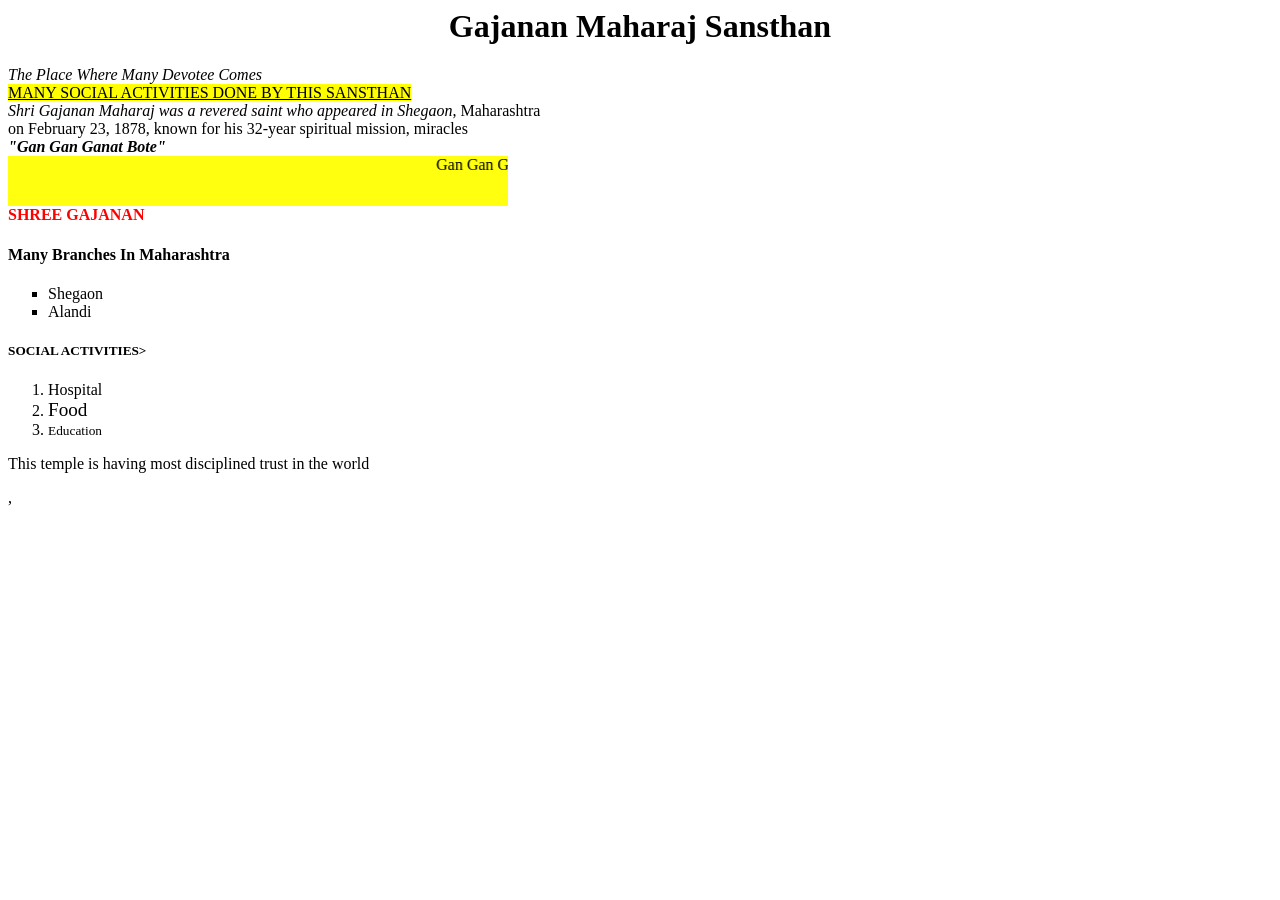
<file: day1.html>
<html>
    <head>
        <title>
            AAPLA SHEGAON
        </title>
        <body> 
          <b> <h1 align="center"> Gajanan Maharaj Sansthan </h1></b>
          <i> The Place Where Many Devotee Comes</i><br>
         <u><mark> MANY SOCIAL ACTIVITIES DONE BY THIS SANSTHAN </mark></u><br>
         <i></u>Shri Gajanan Maharaj was a revered saint who appeared in Shegaon</u></i>, Maharashtra<br> 
         on February 23, 1878, known for his 32-year spiritual mission, miracles<br>
         <i> <b>"Gan Gan Ganat Bote"</b></i><br>
        <marquee bgcolor="ffff0f" height="50" width="500">Gan Gan Ganat Bote</marquee><br>
        <right><font color="ff0000" ><b>SHREE GAJANAN</b></font></right>
        <h4>Many Branches In Maharashtra</h4>
        <ul type="square">
            <li>Shegaon</li>
            <li>Alandi</li>
        </ul>
        <h5> SOCIAL ACTIVITIES></h5>
        <ol type="roman">
            <li>Hospital</li>
            <li><big>Food</big></li>
            <li><small>Education</small></li>
        </ol>
        <p>This temple is having most disciplined trust in the world 
        </p>
        
        </body>
        </head>
</html>     









































,
</file>
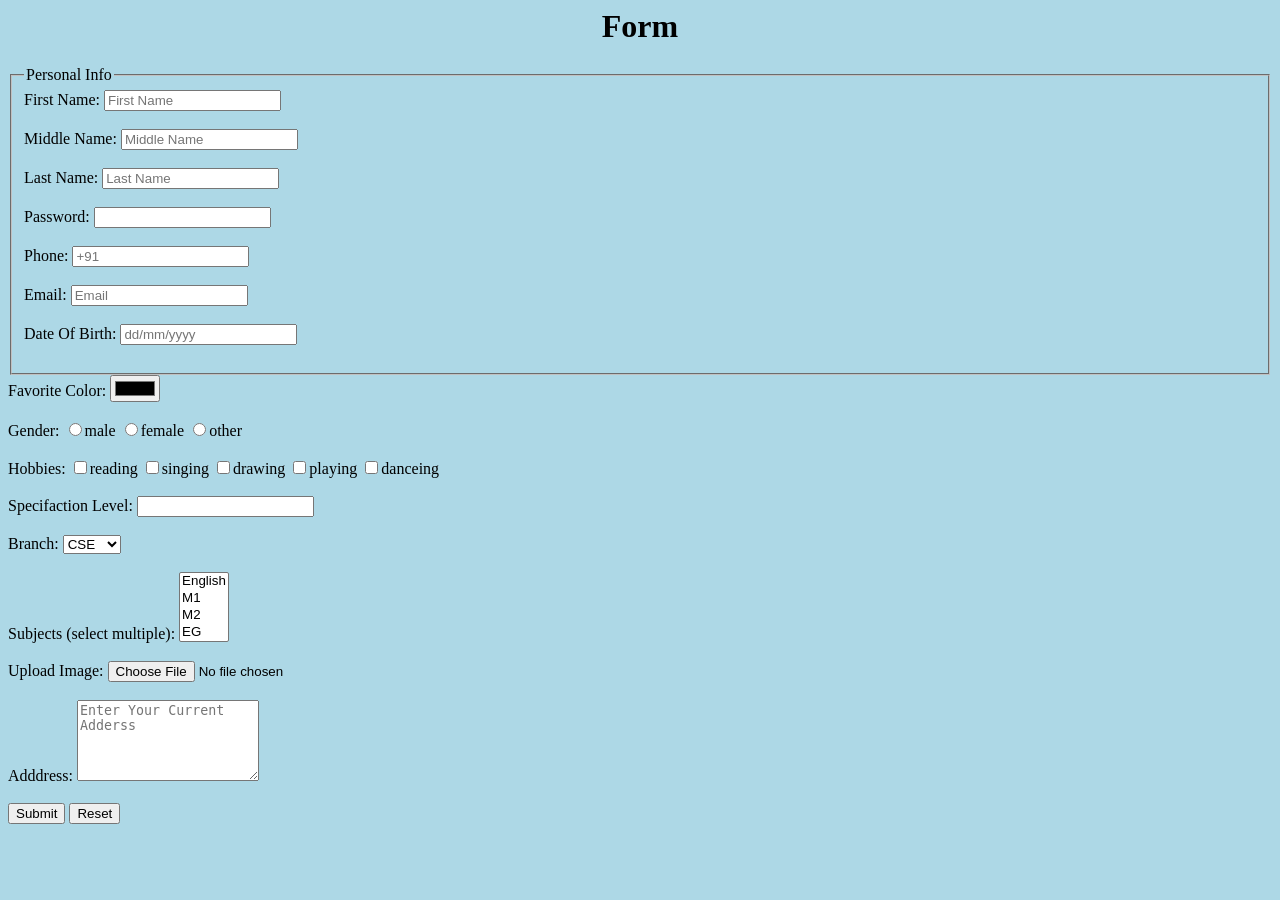
<file: day3.html>
<html>
    <head>
        <title>Reg Form</title>
    
    </head>
    <h1 ><center>Form</center></h1>
    <body bgcolor="lightblue">
<form>
<fieldset><legend>Personal Info</legend>
    First Name:
    <input type="text" name="firstname" placeholder="First Name"><br><br>
    Middle Name:
    <input type="text" name="middlename" placeholder="Middle Name"><br><br>
    Last Name:
    <input type="text" name=" lastname" placeholder="Last Name"><br><br>
    Password:
    <input type="text" name="Password"><br><br>
    Phone:
    <input type="tel" name="phone" pattern="[0-9]{10}" placeholder="+91"><br><br>
     Email:
     <input type="text" name=" Email" placeholder="Email"><br><br>
     Date Of Birth:
     <input type="number" name=" dateofbirth" placeholder="dd/mm/yyyy"><br><br></fieldset>  
     Favorite Color:
     <input type="color" name="color"><br><br>
     Gender:
      <input type="radio" name="gender" value="male">male
       <input type="radio" name="gender" value="female">female
        <input type="radio" name="gender" value="other">other <br><br>
        Hobbies:
         <input type="checkbox" name="hobby" value="reading">reading 
          <input type="checkbox" name="hobby" value="singing">singing 
           <input type="checkbox" name="hobby" value="drawing">drawing 
            <input type="checkbox" name="hobby" value="playing">playing 
             <input type="checkbox" name="hobby" value="danceing">danceing <br><br>
             Specifaction Level:
             <input type="   " min="1" max="10"><br><br>
     Branch:
     <select name="Branch">
        <option value="CSE">CSE</option>
         <option value="IT">IT</option>
          <option value="EXTC"> EXTC</option>
           <option value="ELPO">ELPO</option>
        </select> <br><br>
     Subjects (select multiple):
     <select name="Subjects" multiple >
        <option value="English">English</option>
         <option value="M1">M1</option>
          <option value="M2">M2</option>
           <option value="EG">EG</option>
</select><br><br>
Upload Image:
<input type="file" name="photo" accept="image/*"><br><br>
Adddress:
<textarea name="address" cols="20" rows="5" placeholder="Enter Your Current Adderss"></textarea><br><br>
<input type="submit" value="Submit">
<input type="reset" value="Reset">
</form>

</body>
</html>
</file>
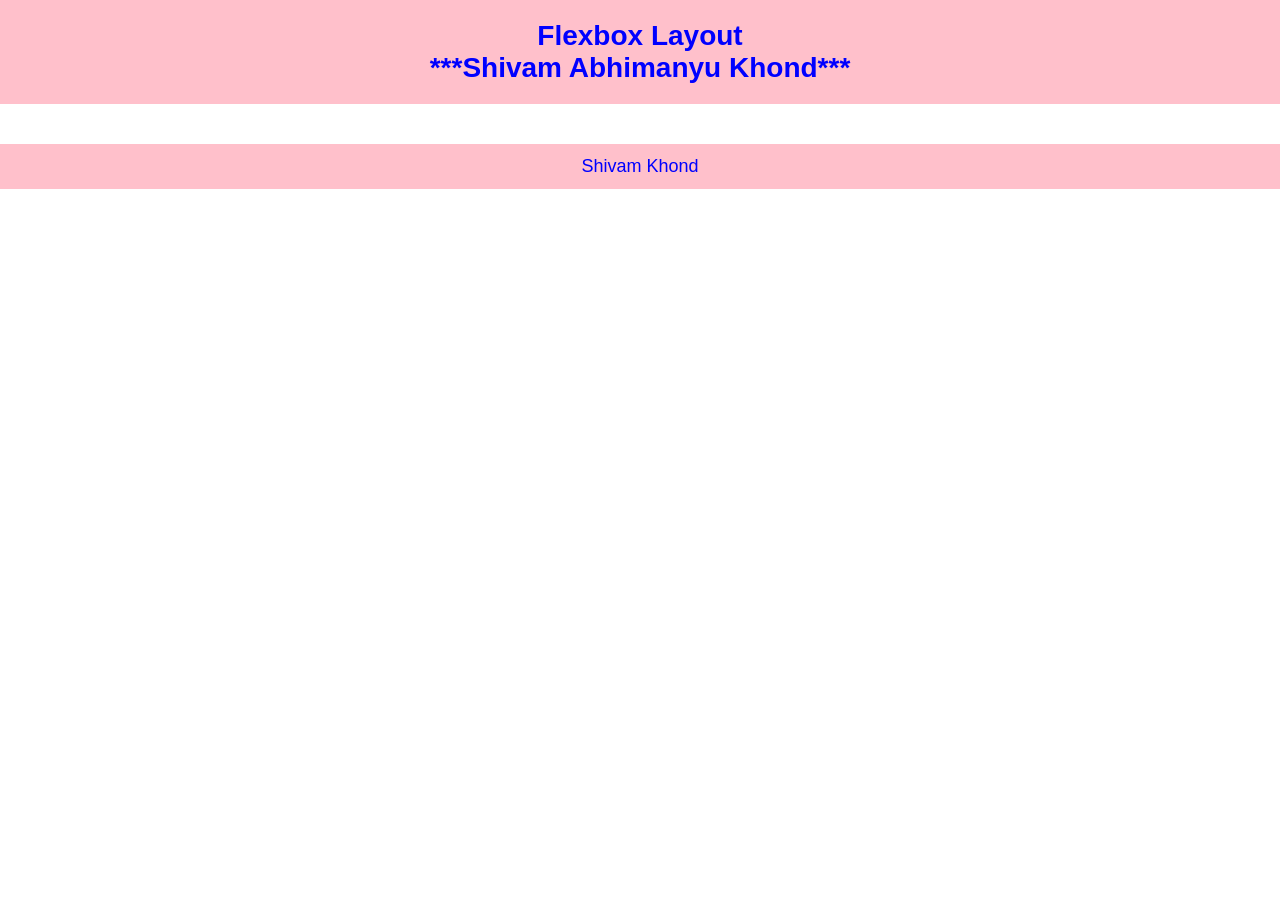
<file: day4.html>
<html>
<head>
    
    <title>Flexbox Project - Shivam Khond</title>

    <style>
        body {
            margin: 0;
            padding: 0;
            font-family: Arial, sans-serif;
            background: white;
        }

        header {
            text-align: center;
            background: pink;
            color: blue;
            padding: 20px;
            font-size: 28px;
            font-weight: bold;
        }

        footer {
            text-align: center;
            background: pink;
            color: blue;
            padding: 12px;
            font-size: 18px;
            margin-top: 40px;
        }
    </style>
</head>

<body>

<header>
    Flexbox Layout <br>***Shivam Abhimanyu Khond***
</header>



<footer>
    Shivam Khond 
</footer>

</body>
</html>
</file>
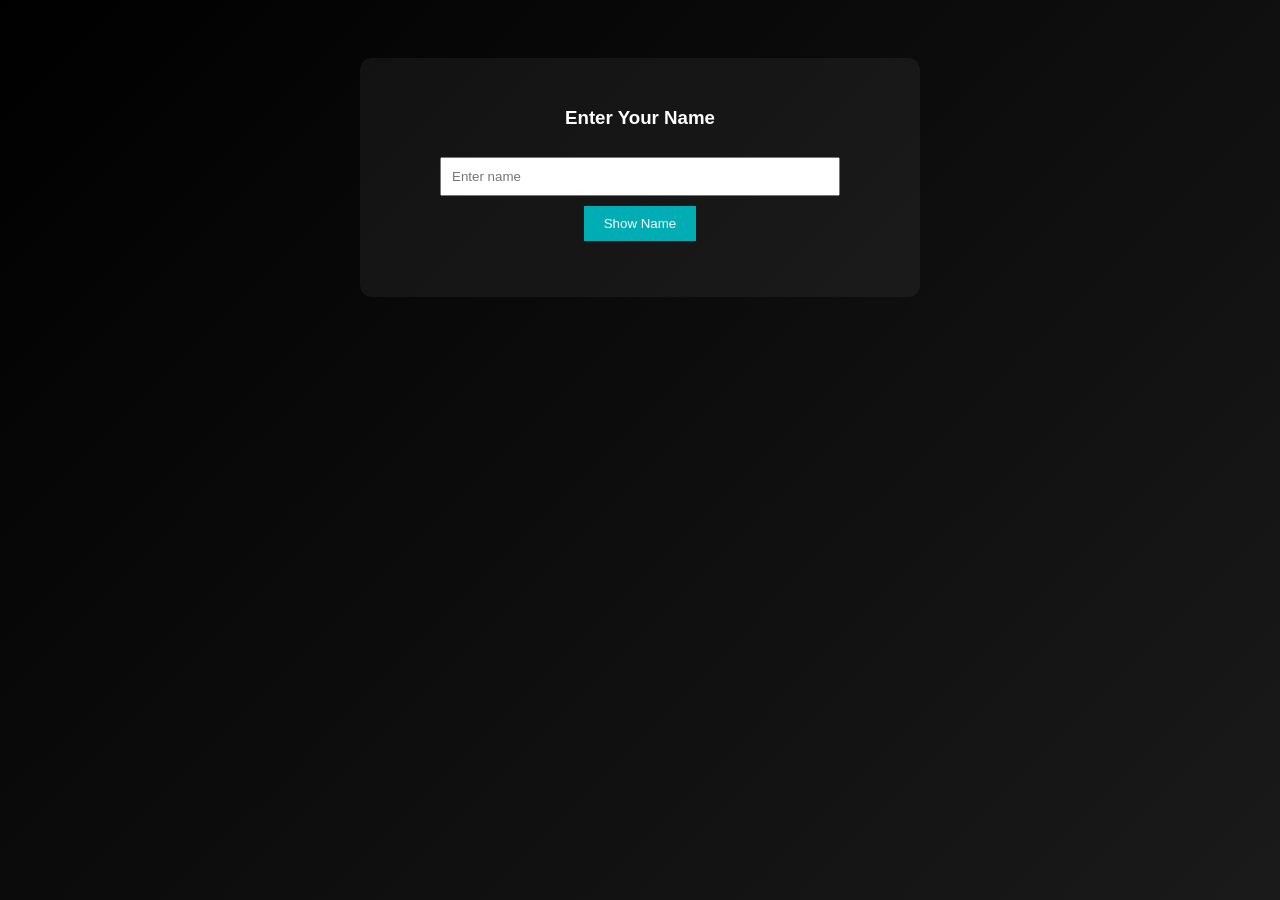
<file: day6.html>
<html >
<head>
    <meta charset="UTF-8">
    <meta name="viewport" content="width=device-width, initial-scale=1.0">
    <title>Day 6 - Basic JavaScript</title>

    <style>
        body {
            font-family: Arial;
            background: linear-gradient(135deg, #000, #1a1a1a);
            color: white;
            text-align: center;
            padding: 50px;
        }

        .container {
            background: rgba(255,255,255,0.05);
            padding: 30px;
            border-radius: 12px;
            max-width: 500px;
            margin: auto;
        }

        button {
            padding: 10px 20px;
            margin: 10px;
            background: #00adb5;
            border: none;
            color: white;
            cursor: pointer;
        }

        input {
            padding: 10px;
            margin-top: 10px;
            width: 80%;
        }
    </style>
</head>

<body>

<div class="container">
    

  
    
    

    <!-- Variable Example -->
    <h3>Enter Your Name</h3>
    <input type="text" id="nameInput" placeholder="Enter name">
    <button onclick="showName()">Show Name</button>

    <p id="output"></p>
</div>

<script>
    // Console example
    function showConsole() {
        console.log("Hello, this is my first JavaScript console output!");
        console.log("Learning variables, functions, and DOM.");
        alert("Check the console (Right click → Inspect → Console)");
    }

    // Variable + function example
    function showName() {
        let name = document.getElementById("nameInput").value;

        if(name === "") {
            alert("Please enter your name");
            return;
        }

        document.getElementById("output").innerText = "Hello " + name;
    }
</script>

</body>
</html>
</file>
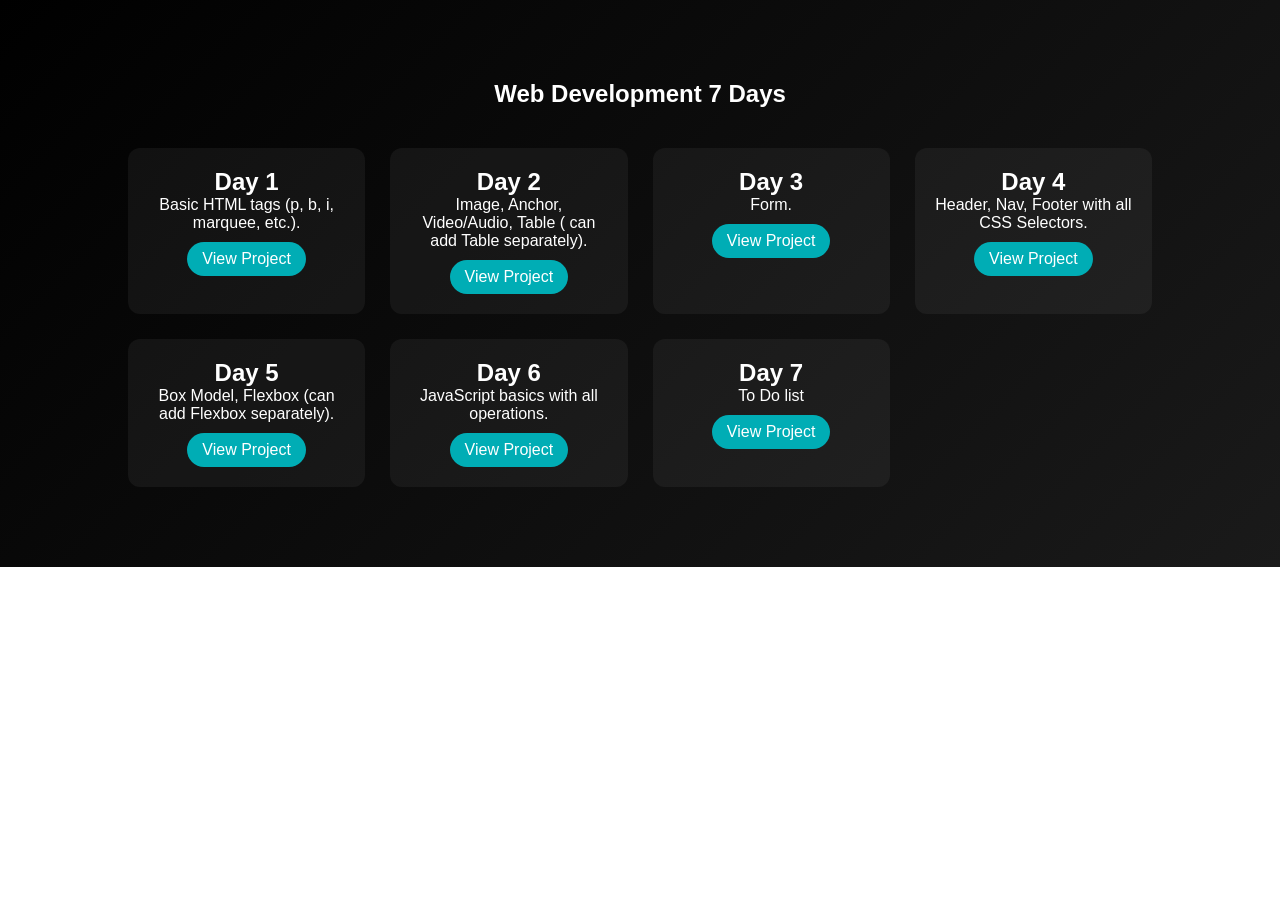
<file: webdev7.html>
<html>
<head>
    <meta charset="UTF-8">
    <meta name="viewport" content="width=device-width, initial-scale=1.0">
    <title>Web Development Module</title>
    <link rel="stylesheet" href="style.css">
</head>
<body>

<section class="module-page">

    <h1>Web Development 7 Days</h1>

    <div class="day-container">

        
        <div class="day-card">
            <h2>Day 1</h2>
            <p> Basic HTML tags (p, b, i, marquee, etc.).</p>
            <a href="day1.html" class="view-btn">View Project</a>
        </div>

        <div class="day-card">
            <h2>Day 2</h2>
            <p>Image, Anchor, Video/Audio, Table ( can add Table separately).</p>
            <a href="day2.html" class="view-btn">View Project</a>
        </div>

        <div class="day-card">
            <h2>Day 3</h2>
            <p> Form.</p>
            <a href="day3.html" class="view-btn">View Project</a>
        </div>

        <div class="day-card">
            <h2>Day 4</h2>
            <p>Header, Nav, Footer with all CSS Selectors.</p>
            <a href="day4.html" class="view-btn">View Project</a>
        </div>

        <div class="day-card">
            <h2>Day 5</h2>
            <p>Box Model, Flexbox (can add Flexbox separately).</p>
            <a href="day5.html" class="view-btn">View Project</a>
        </div>

        <div class="day-card">
            <h2>Day 6</h2>
            <p>JavaScript basics with all operations.</p>
            <a href="day6.html" class="view-btn">View Project</a>
        </div>
 <div class="day-card">
            <h2>Day 7</h2>
            <p>To Do list</p>
            <a href="day6.html" class="view-btn">View Project</a>
        </div>
    </div>

</section>

</body>
</html>
</file>
<file: style.css>
* {
    margin: 0;
    padding: 0;
    box-sizing: border-box;
    font-family: Arial, sans-serif;
    
}

/* Navbar */
.navbar {
    position: fixed;
  top: 0;
  width: 100%;
  height: 65px;
    display: flex;
    justify-content: space-between;
    padding: 15px 50px;
    background: #111;
    background-color: #111;
    color: white;
    z-index: 9999;
    
}

.nav-links {
    list-style: none;
    display: flex;
}

.nav-links li {
    margin-left: 20px;
}

.nav-links a {
    color: white;
    text-decoration: none;
    transition: 0.3s;
}

.nav-links a:hover {
    color: #00adb5;
}

/* HERO SECTION */
.hero {
   height: 100vh;
    display: flex;
    align-items: center;
    padding: 0 10%;

    background:
       linear-gradient(rgba(0, 0, 0, 0.85), rgba(0, 0, 0, 0.9)),
        url('https://images.pexels.com/photos/373543/pexels-photo-373543.jpeg');

    background-size: cover;
    background-position: center;
    animation: zoomBg 10s ease-in-out infinite alternate;

    color: white;
}

/* Container */
.hero-container {
    display: flex;
    align-items: center;
    justify-content: space-between;
    gap: 40px;
    width: 100%;
    flex-wrap: wrap;
}

/* LEFT TEXT */
.hero-text {
    flex: 1;
    min-width: 280px;

    margin-left: 50px; 
}

.hero-text h1 {
    font-size: 45px;
    margin-bottom: 10px;
}

.hero-text span {
     font-size: 100px;
    color: #00adb5;
}

.hero-text h3 {
    font-size: 35px;
    margin-bottom: 15px;
    color: #94a3b8;
}

.hero-text p {
    margin-bottom: 20px;
    line-height: 1.6;
    color: #cbd5e1;
}

/* RIGHT IMAGE */
.hero-image {
    flex: 1;
    display: flex;
    justify-content: center;
}

.hero-image img {
    height: 450px;
    width: 700px;
    border-radius: 20px;
    transition: 0.4s;
}

/* 🔥 Hover Effect */
.hero-image img:hover {
    transform: scale(1.08) rotate(1deg);
    box-shadow: 0 15px 40px rgba(0,0,0,0.6);
}

/* RESPONSIVE */
@media (max-width: 768px) {
    .hero-container {
        flex-direction: column-reverse;
        text-align: center;
    }

    .hero-text h1 {
        font-size: 32px;
    }
}

/* About */
.about {
    padding: 50px;
    text-align: center;
    background-image: url('https://cdn.shopify.com/s/files/1/1038/1798/files/30._Simple_Dark_Blue_iPhone_Wallpaper_4k_HD.jpg?v=1707976053');
}

/* Projects */
.projects {
    padding: 80px 10%;
    color: white;
    text-align: center;

    background-image: 
        linear-gradient(rgba(0,0,0,0.85), rgba(0,0,0,0.9)),
        url("https://img.freepik.com/free-vector/digital-web-network-circuit-line-techno-wallpaper-design_1017-59200.jpg");

    background-size: cover;
    background-position: center;
    background-repeat: no-repeat;
}
.project-container {
    display: flex;
    justify-content: center;
    gap: 30px;
    flex-wrap: wrap;
    margin-top: 40px;
}

/* Card */
/* PROJECT SECTION */
.projects {
    padding: 80px 10%;
    background: linear-gradient(135deg, #0f172a, #1e293b);
    color: white;
    text-align: center;
}

/* Grid Layout */
.project-container {
    display: grid;
    grid-template-columns: repeat(auto-fit, minmax(250px, 1fr));
    gap: 25px;
    margin-top: 40px;
}

/* Card */
.project-card1 {
    
    background:url(https://encrypted-tbn0.gstatic.com/images?q=tbn:ANd9GcTT-6mIkn9HqthtD97HUFbjwZ2dcd8AiBsn9Q&s);
    background-size: cover;
    background-position: center;
    background-repeat: no-repeat;
    padding: 25px;
    border-radius: 15px;
    backdrop-filter: blur(10px);
    transition: 0.4s;
    text-align: center;
}
.project-card2 {
    
    background:url([data-uri]);
    background-size: cover;
    background-position: center;
    background-repeat: no-repeat;
    padding: 25px;
    border-radius: 15px;
    backdrop-filter: blur(10px);
    transition: 0.4s;
    text-align: center;
}
.project-card3 {
    
    background:url([data-uri]);
    background-size: cover;
    background-position: center;
    background-repeat: no-repeat;
    padding: 25px;
    border-radius: 15px;
    backdrop-filter: blur(10px);
    transition: 0.4s;
    text-align: center;
}.project-card4 {
    
    background:url([data-uri]);
    background-size: cover;
    background-position: center;
    background-repeat: no-repeat;
    padding: 25px;
    border-radius: 15px;
    backdrop-filter: blur(10px);
    transition: 0.4s;
    text-align: center;
}.project-card5 {
    
    background:url([data-uri]);
    background-size: cover;
    background-position: center;
    background-repeat: no-repeat;
    padding: 25px;
    border-radius: 15px;
    backdrop-filter: blur(10px);
    transition: 0.4s;
    text-align: center;
}.project-card6 {
    
    background:url([data-uri]);
    background-size: cover;
    background-position: center;
    background-repeat: no-repeat;
    padding: 25px;
    border-radius: 15px;
    backdrop-filter: blur(10px);
    transition: 0.4s;
    text-align: center;
}.project-card7{
    
    background:url(https://encrypted-tbn0.gstatic.com/images?q=tbn:ANd9GcTe2zcxpFNpHnj3i1-n80TjEdt8jzhf8N_P4Q&s);
     background-size: cover;
    background-position: center;
    background-repeat: no-repeat;
    padding: 25px;
    border-radius: 15px;
    backdrop-filter: blur(10px);
    transition: 0.4s;
    text-align: center;
}.project-card8 {
    
    background:url([data-uri]);
    background-size: cover;
    background-position: center;
    background-repeat: no-repeat;
    padding: 25px;
    border-radius: 15px;
    backdrop-filter: blur(10px);
    transition: 0.4s;
    text-align: center;
}.project-card9{
    
    background:url(https://encrypted-tbn0.gstatic.com/images?q=tbn:ANd9GcSLiovy82_v8cW4Ow1neVBA1Phx9WNq4Fwuqg&s);
    background-size: cover;
    background-position: center;
    background-repeat: no-repeat;
    padding: 25px;
    border-radius: 15px;
    backdrop-filter: blur(10px);
    transition: 0.4s;
    text-align: center;
}.project-card10 {
    
    background:url([data-uri]);
    background-size: cover;
    background-position: center;
    background-repeat: no-repeat;
    padding: 25px;
    border-radius: 15px;
    backdrop-filter: blur(10px);
    transition: 0.4s;
    text-align: center;
}
/* Icon */
.project-card .icon {
    font-size: 35px;
    margin-bottom: 10px;
}

/* Title */
.project-card h3 {
    margin-bottom: 10px;
}

/* Text */
.project-card p {
    font-size: 14px;
    color: #cbd5e1;
    margin-bottom: 15px;
}

/* Button */
.explore-btn {
    display: inline-block;
    padding: 8px 18px;
    background: #00adb5;
    color: white;
    text-decoration: none;
    border-radius: 20px;
    transition: 0.3s;
}

/* Hover Effects */
.project-card:hover {
    transform: translateY(-10px) scale(1.03);
    box-shadow: 0 15px 30px rgba(0,0,0,0.5);
}

.explore-btn:hover {
    background: white;
    color: black;
}
/* Contact */
.contact {
    padding: 60px;
    background: #111;
    color: white;
    text-align: center;
}

.contact-container {
    display: flex;
    justify-content: center;
    gap: 50px;
    margin-top: 40px;
    flex-wrap: wrap;
}

/* CONTACT SECTION */
.contact {
    padding: 80px 10%;

    background:
      
        url(https://encrypted-tbn0.gstatic.com/images?q=tbn:ANd9GcSkGo1wwK7R3etdKs1L-9Udddlnofwe7HfObGB_dvrt&s);

    background-size: cover;
    background-position: center;
    background-repeat: no-repeat;

    color: white;
}
.contact-form,
.contact-info {
    background: rgba(255, 255, 255, 0.05);
    padding: 25px;
    border-radius: 12px;
    backdrop-filter: blur(10px);
}

/* Title */
.contact h2 {
    text-align: center;
    font-size: 32px;
    margin-bottom: 50px;
    letter-spacing: 1px;
}

/* Layout */
.contact-container {
    display: flex;
    justify-content: space-between;
    gap: 50px;
    flex-wrap: wrap;
}

/* Info Box Layout */
.info-box {
    display: flex;
    align-items: center;
    gap: 15px;

    background: rgba(255,255,255,0.05);
    padding: 18px;
    border-radius: 10px;

    transition: 0.3s;
}

/* Icons */
.info-box i {
    font-size: 20px;
    color: #00adb5;
    width: 150px;
}

/* Text */
.info-box h3 {
    margin: 0;
    font-size: 16px;
}

.info-box p,
.info-box a {
    font-size: 14px;
    color: #cbd5e1;
    text-decoration: none;
}

/* Hover effect */
.info-box:hover {
    transform: translateX(8px);
    background: rgba(0, 173, 181, 0.15);
}

/* RIGHT SIDE (FORM) */
.contact-form {
    flex: 1;
    width: 300px;
    background: rgba(255, 255, 255, 0.05);
    padding: 30px;
    border-radius: 12px;
}

/* Inputs */
.input-group {
    position: relative;
    margin-bottom: 25px;
}

.input-group input,
.input-group textarea {
    width: 100%;
    padding: 12px 10px;
    background: transparent;
    border: none;
    border-bottom: 2px solid #475569;
    color: white;
    font-size: 14px;
    outline: none;
}

/* Labels */
.input-group label {
    position: absolute;
    left: 10px;
    top: 12px;
    color: #94a3b8;
    font-size: 14px;
    pointer-events: none;
    transition: 0.3s;
}

/* Floating label */
.input-group input:focus + label,
.input-group input:valid + label,
.input-group textarea:focus + label,
.input-group textarea:valid + label {
    top: -10px;
    font-size: 12px;
    color: #00adb5;
}

/* Button */
.contact-form button {
    width: 100%;
    padding: 12px;
    border: none;
    background: linear-gradient(135deg, #00adb5, #007b83);
    color: white;
    border-radius: 30px;
    font-size: 15px;
    cursor: pointer;
    transition: 0.3s;
}

/* Button hover */
.contact-form button:hover {
    transform: translateY(-3px);
    box-shadow: 0 8px 20px rgba(0, 173, 181, 0.4);
}

/* Success message */
#formMsg {
    margin-top: 15px;
    font-size: 14px;
    text-align: center;
}

/* RESPONSIVE */
@media (max-width: 768px) {
    .contact-container {
        flex-direction: column;
    }
}
/* Form */
.contact-form {
    width: 350px;
}

.input-group {
    position: relative;
    margin-bottom: 25px;
}

.input-group input,
.input-group textarea {
    width: 100%;
    padding: 10px;
    border: none;
    outline: none;
    background: transparent;
    border-bottom: 2px solid #555;
    color: white;
}

.input-group label {
    position: absolute;
    left: 0;
    top: 10px;
    color: #aaa;
    transition: 0.3s;
}

/* Floating label effect */
.input-group input:focus + label,
.input-group input:valid + label,
.input-group textarea:focus + label,
.input-group textarea:valid + label {
    top: -15px;
    font-size: 12px;
    color: #00adb5;
}

/* Button */
.contact-form button {
    width: 100%;
    padding: 12px;
    background: #00adb5;
    border: none;
    color: white;
    cursor: pointer;
    border-radius: 25px;
    transition: 0.3s;
}

.contact-form button:hover {
    background: white;
    color: black;
}

/* Success Message */
#formMsg {
    margin-top: 15px;
    font-size: 14px;
}

/* Footer */
footer {
    text-align: center;
    padding: 20px;
    background: #111;
    color: white;
}

.about-container {
    display: flex;
    align-items: center;
    justify-content: center;
    gap: 40px;
    margin-top: 30px;
    flex-wrap: wrap;
}

.about-image img {
    width: 200px;
    height: 275px;
    border-radius: 50%;
    object-fit: cover;
    border: 5px solid #00adb5;
    transition: 0.3s;
}

.about-image img:hover {
    transform: scale(1.05);
}

.about-content {
    max-width: 500px;
    text-align: left;
}

.about-content ul {
    margin-top: 10px;
}

.about-content li {
    margin-bottom: 10px;
}

.abc{
    height: 50px !important;
    color: #dc0303;
}
/* ABOUT SECTION ENHANCED */
.about {
    padding: 80px 10%;
    color: white;
}

/* Layout */
.about-container {
    display: flex;
    align-items: center;
    gap: 50px;
    flex-wrap: wrap;
}

/* Image */
.about-image img {
    width: 260px;
    border-radius: 20px;
    transition: 0.4s;
}

.about-image img:hover {
    transform: scale(1.05);
    box-shadow: 0 15px 40px rgba(0,0,0,0.5);
}

/* Content */
.about-content {
    max-width: 600px;
}

/* Name */
.about-name {
    font-size: 50px;
    margin-bottom: 5px;
}

/* Role */
.about-role {
    color: #00adb5;
    margin-bottom: 15px;
}

/* Tagline */
.about-tagline {
    font-size: 22px;
    margin-bottom: 15px;
    color: #94a3b8;
}

/* Paragraph */
.about-content p {
    margin-bottom: 15px;
    line-height: 1.6;
    color: #cbd5e1;
}

/* Skills List */
.skills-list {
    margin-top: 20px;
    padding-left: 20px;

    display: grid;
    grid-template-columns: repeat(2, 1fr); /* 2 per row */
    gap: 10px;
}

/* List items */
.skills-list li {
    list-style: disc;
    color: #cbd5e1;
    transition: 0.3s;
}

/* Hover effect */
.skills-list li:hover {
    color: #00adb5;
    transform: translateX(5px);
}

/* Responsive (mobile) */
@media (max-width: 600px) {
    .skills-list {
        grid-template-columns: 1fr; /* 1 per row */
    }
}
/* Download Resume Button */
.download-btn {
    display: inline-flex;
    align-items: center;
    gap: 8px;

    padding: 12px 25px;
    margin-top: 20px;

    background: linear-gradient(135deg, #00adb5, #007b83);
    color: white;
    text-decoration: none;

    border-radius: 30px;
    font-size: 15px;
    font-weight: 500;

    transition: 0.3s;
}

/* Hover effect */
.download-btn:hover {
    transform: translateY(-3px);
    box-shadow: 0 10px 25px rgba(0, 173, 181, 0.5);
}
/* MODULE PAGE */
.module-page {
    padding: 80px 10%;
    background: linear-gradient(135deg, #000, #1a1a1a);
    color: white;
    text-align: center;
}

/* Grid */
.day-container {
    display: grid;
    grid-template-columns: repeat(auto-fit, minmax(220px, 1fr));
    gap: 25px;
    margin-top: 40px;
}
.day-container-1 {
    display: grid;
    grid-template-columns: repeat(auto-fit, minmax(350px, 1fr));
    gap: 55px;
    margin-top: 40px;
}
/* Card */
.day-card {
    background: rgba(255,255,255,0.05);
    padding: 20px;
    border-radius: 12px;
    transition: 0.3s;
}

    

/* Hover */
.day-card:hover {
    transform: translateY(-8px);
    box-shadow: 0 10px 25px rgba(0,0,0,0.5);
}

/* Button */
.view-btn {
    display: inline-block;
    margin-top: 10px;
    padding: 8px 15px;
    background: #00adb5;
    color: white;
    text-decoration: none;
    border-radius: 20px;
}

.view-btn:hover {
    background: white;
    color: black;
}
/* AGREEMENT SECTION */
.agreement {
    padding: 80px 10%;
     background: linear-gradient(rgba(28, 25, 87, 0.85), rgba(49, 37, 93, 0.9)),
      
        url([data-uri]);
             background-size: cover;
    background-position: center;
    background-repeat: no-repeat;

    color: white;
    text-align: center;
}

/* Container */
.agreement-container {
    max-width: 700px;
    margin: auto;
    background: rgba(255,255,255,0.05);
    padding: 30px;
    border-radius: 12px;
    backdrop-filter: blur(10px);
}

/* Text */
.agreement-container p {
    
    color: #cbd5e1;
    margin-bottom: 15px;
}

/* Inputs */
.agreement-container input {
    width: 100%;
    padding: 10px;
    margin-top: 10px;
    border: none;
}


}
</file>
